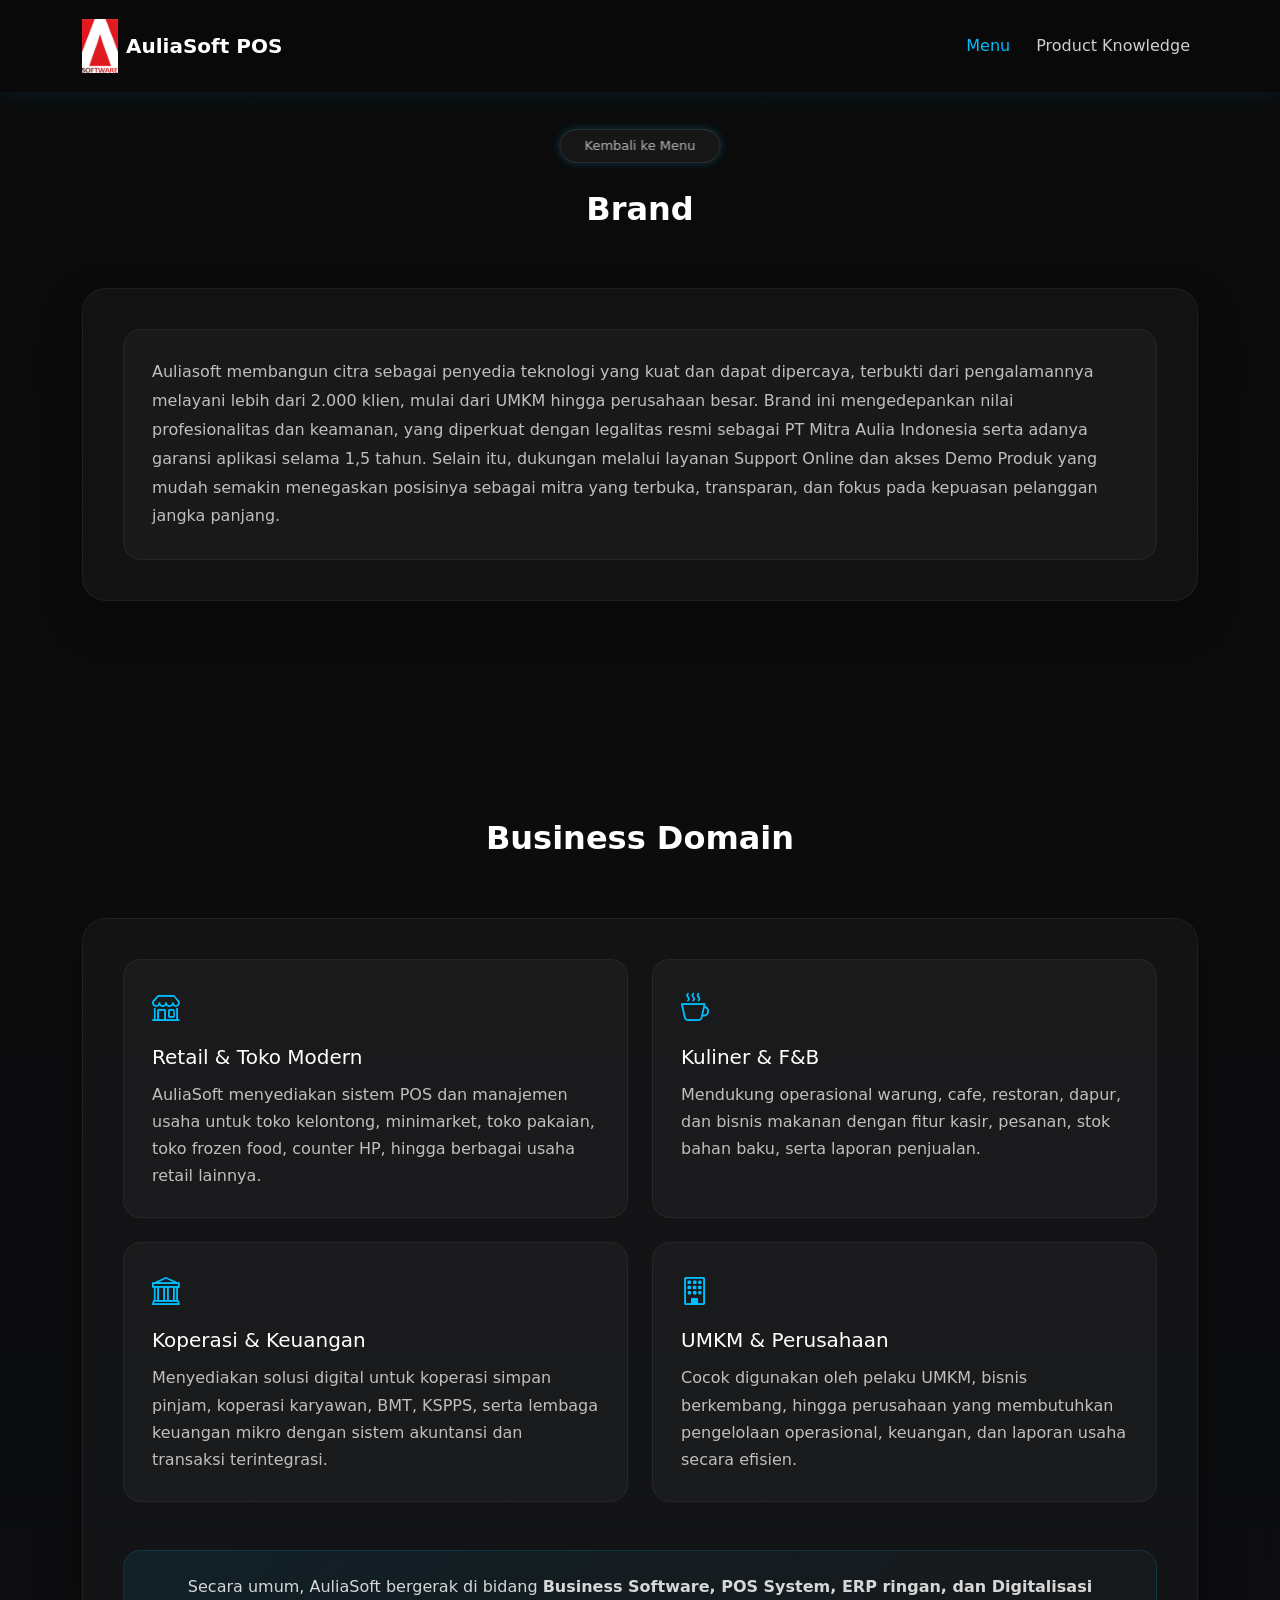
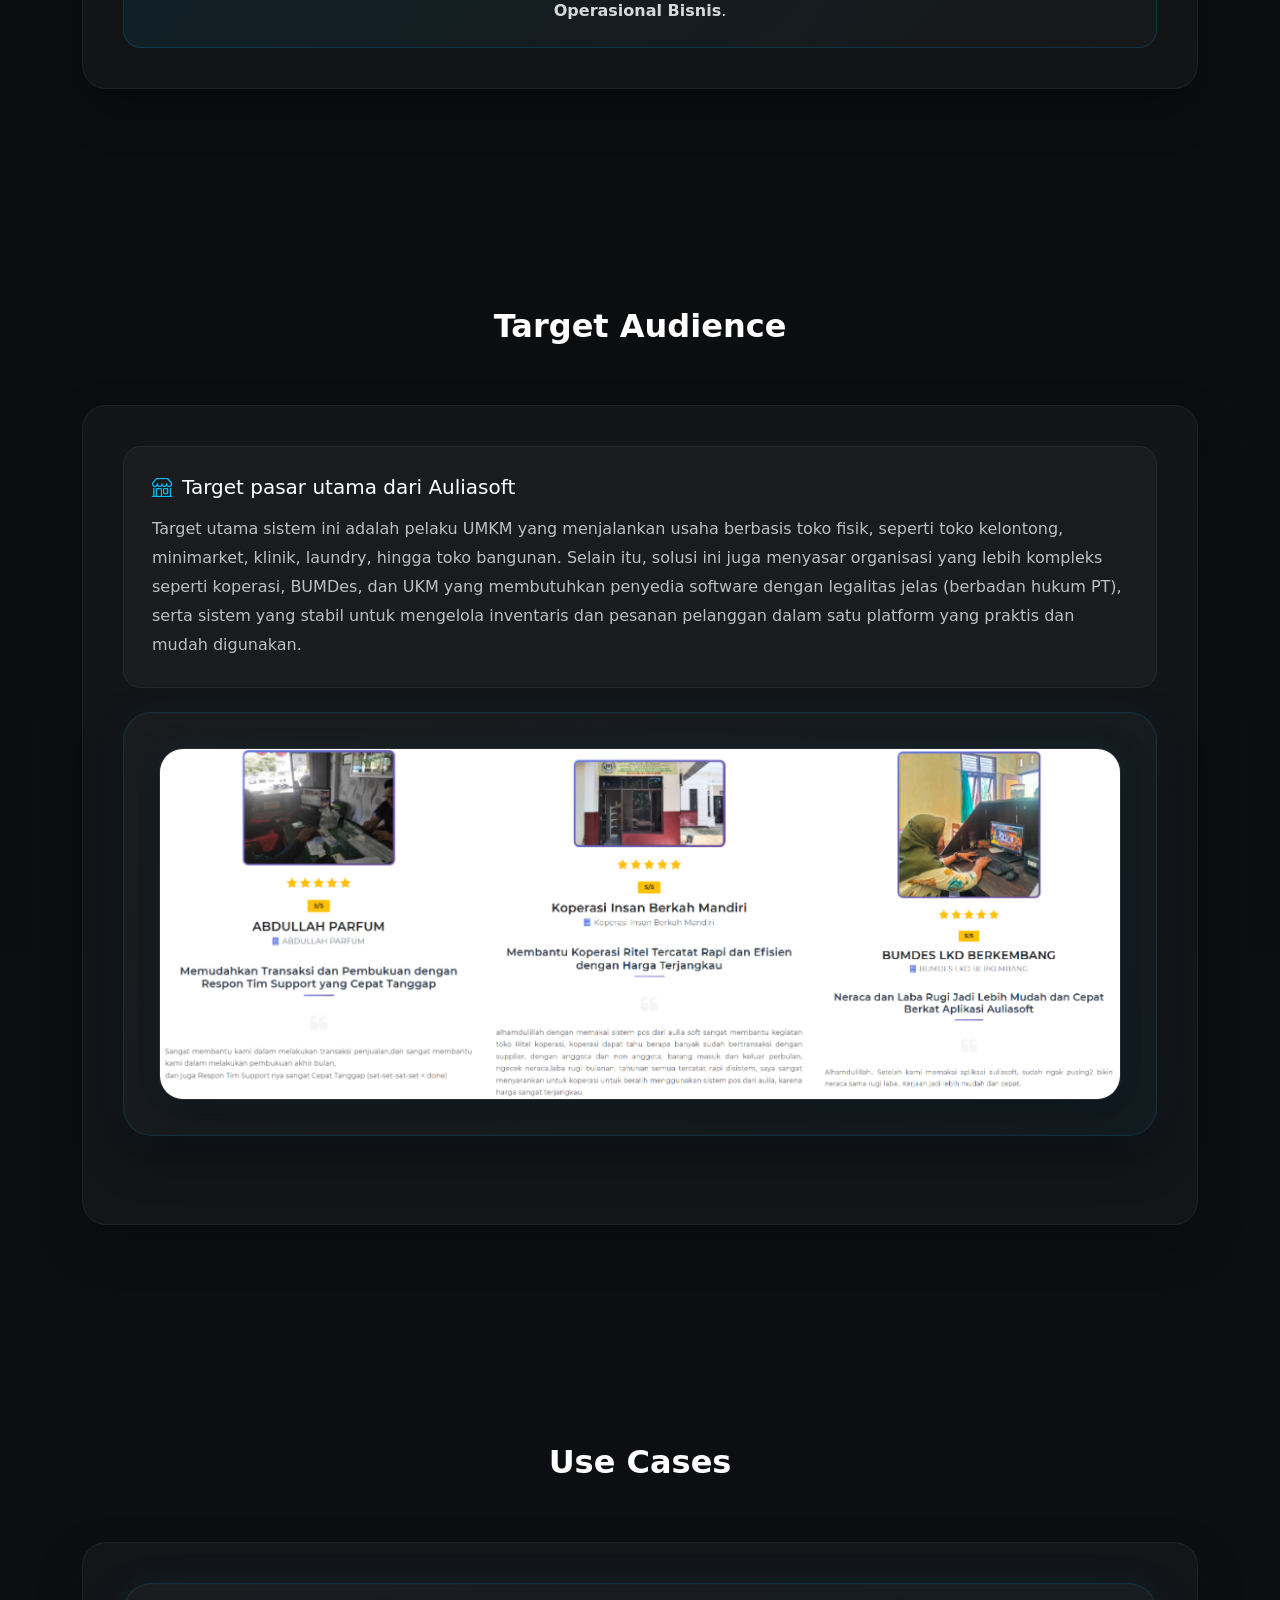
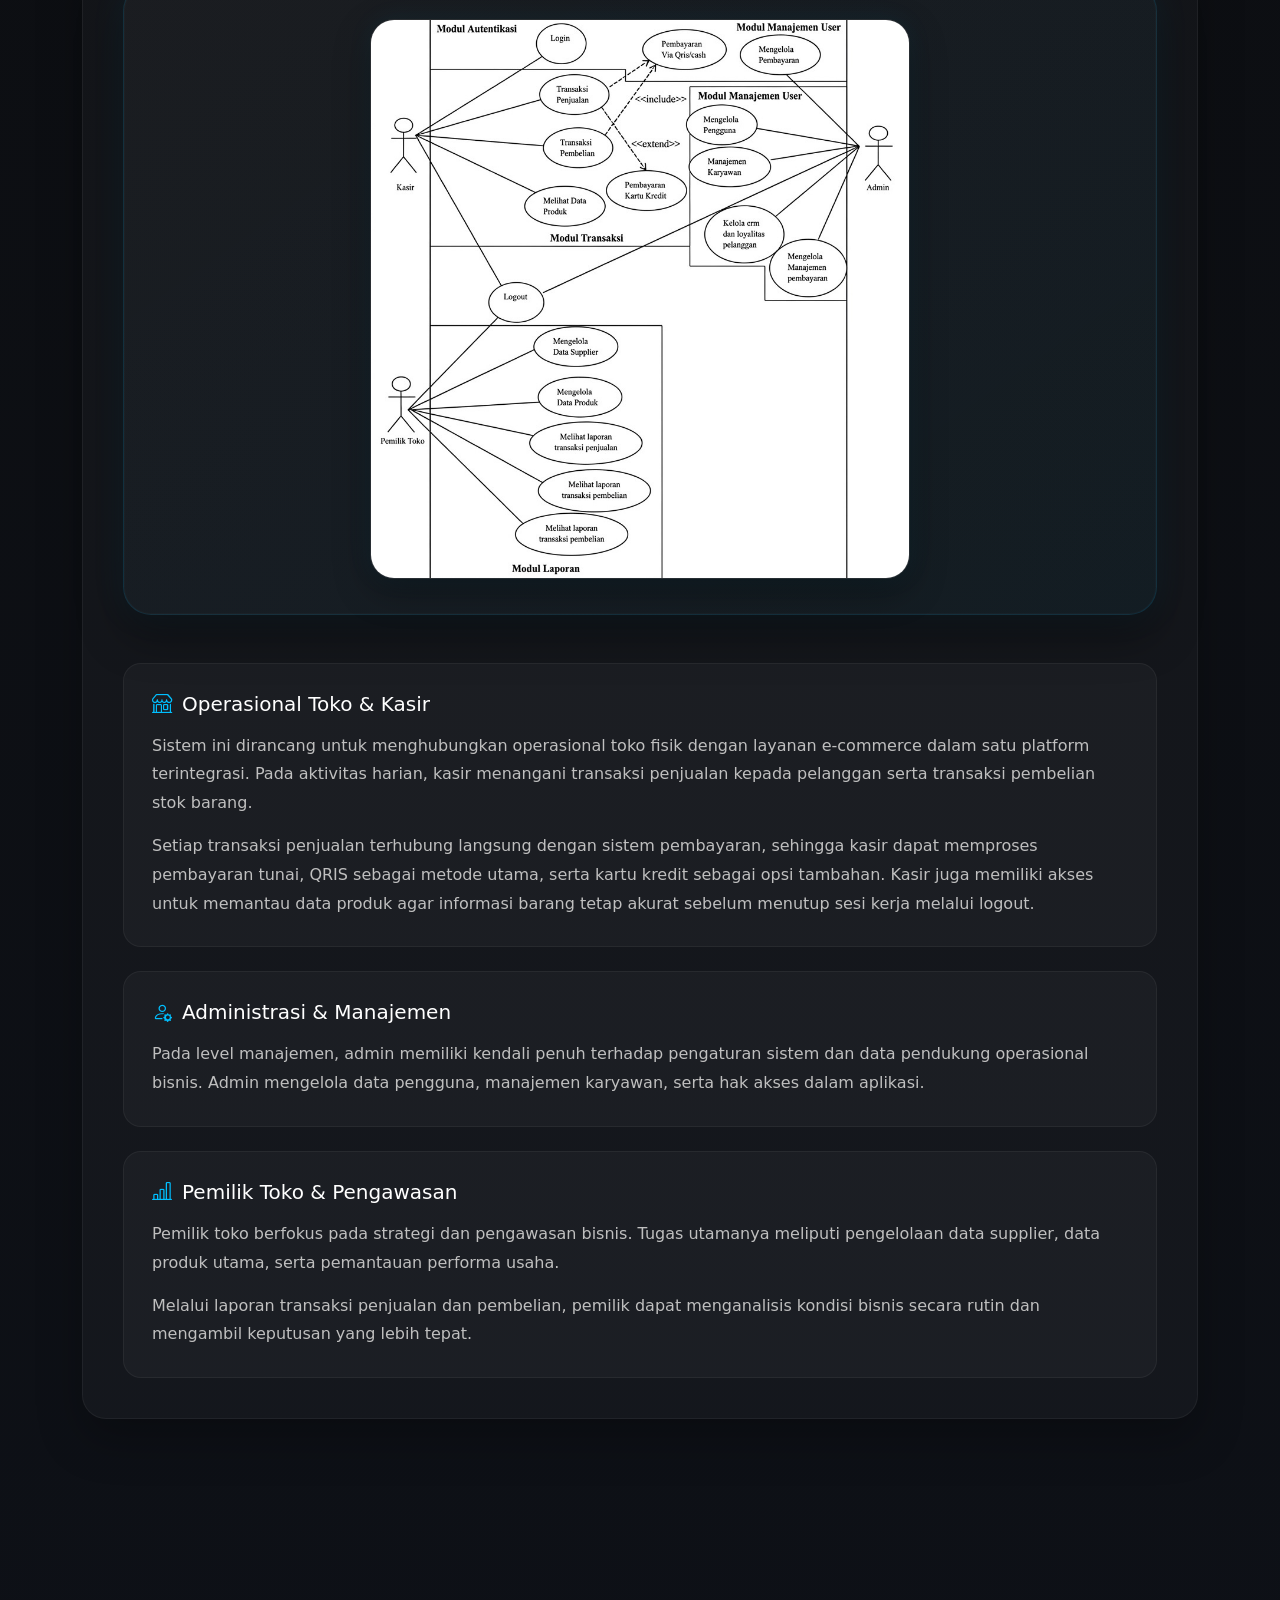
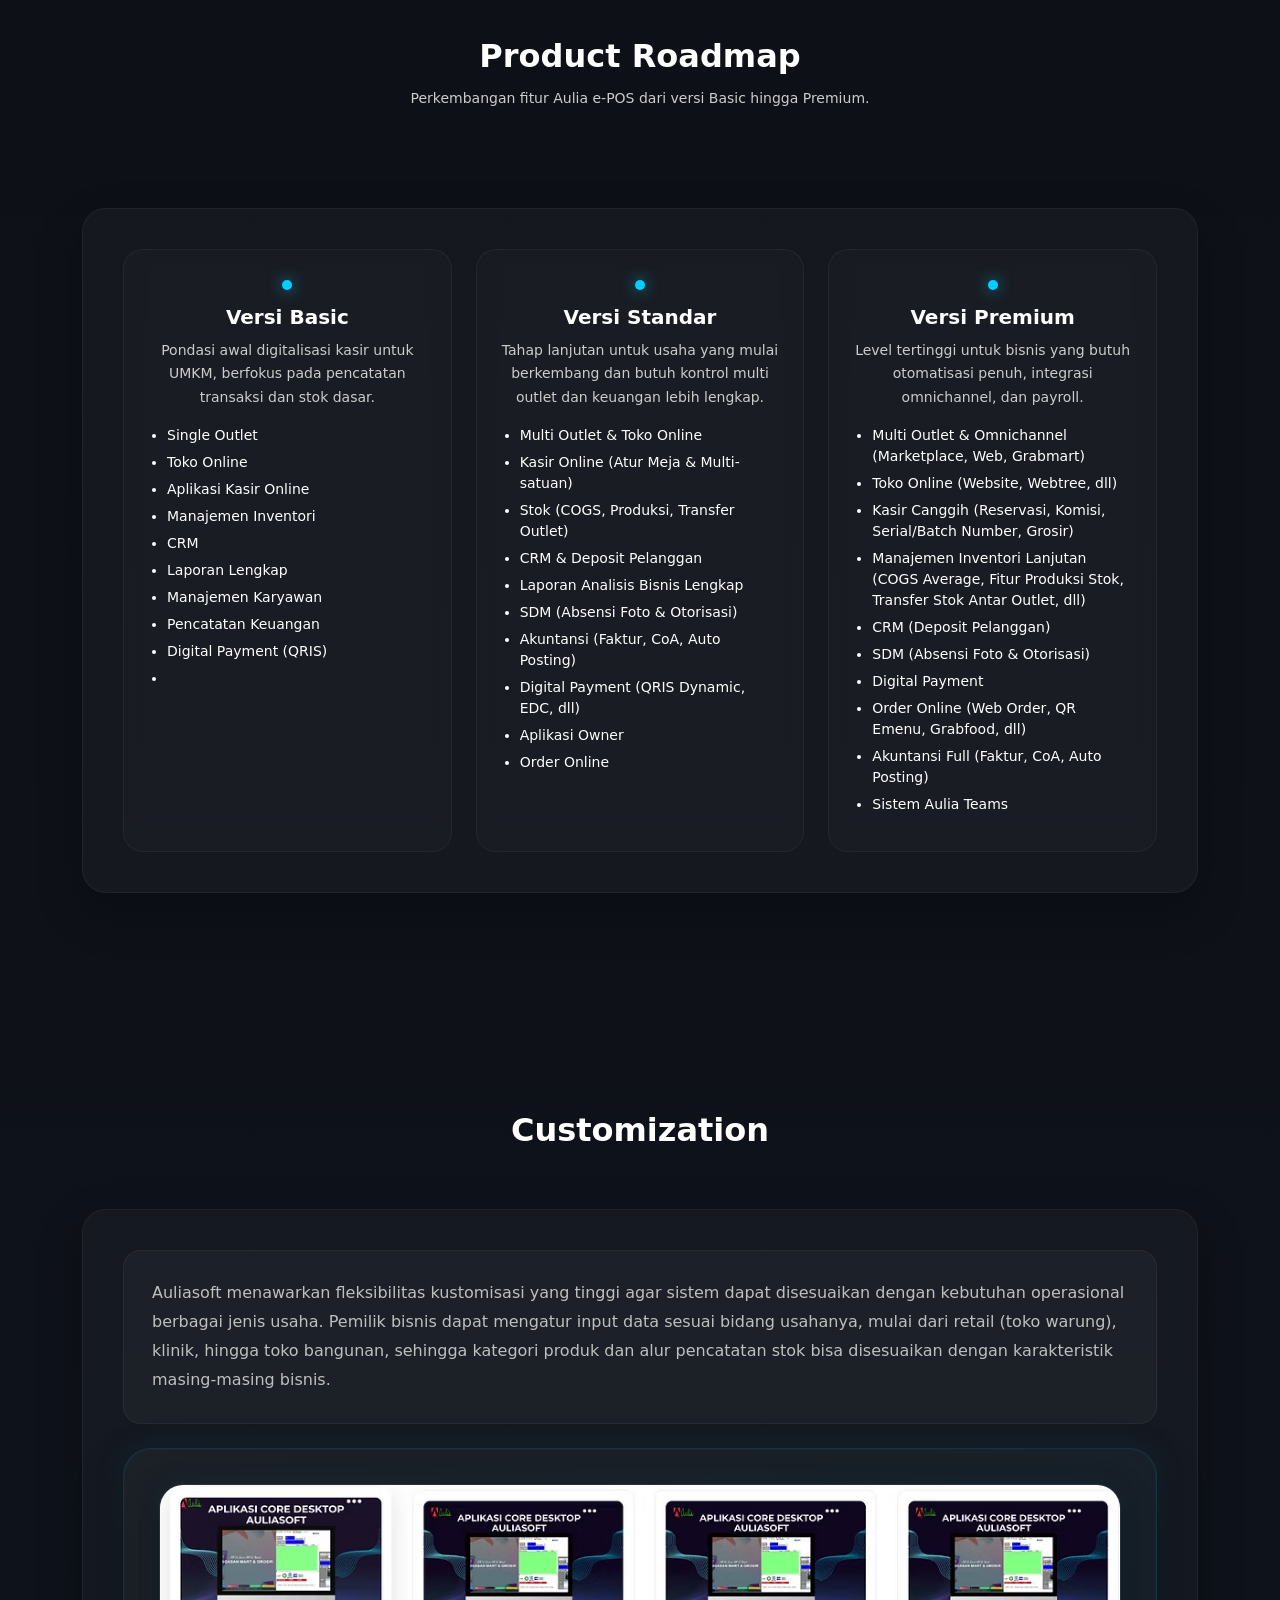
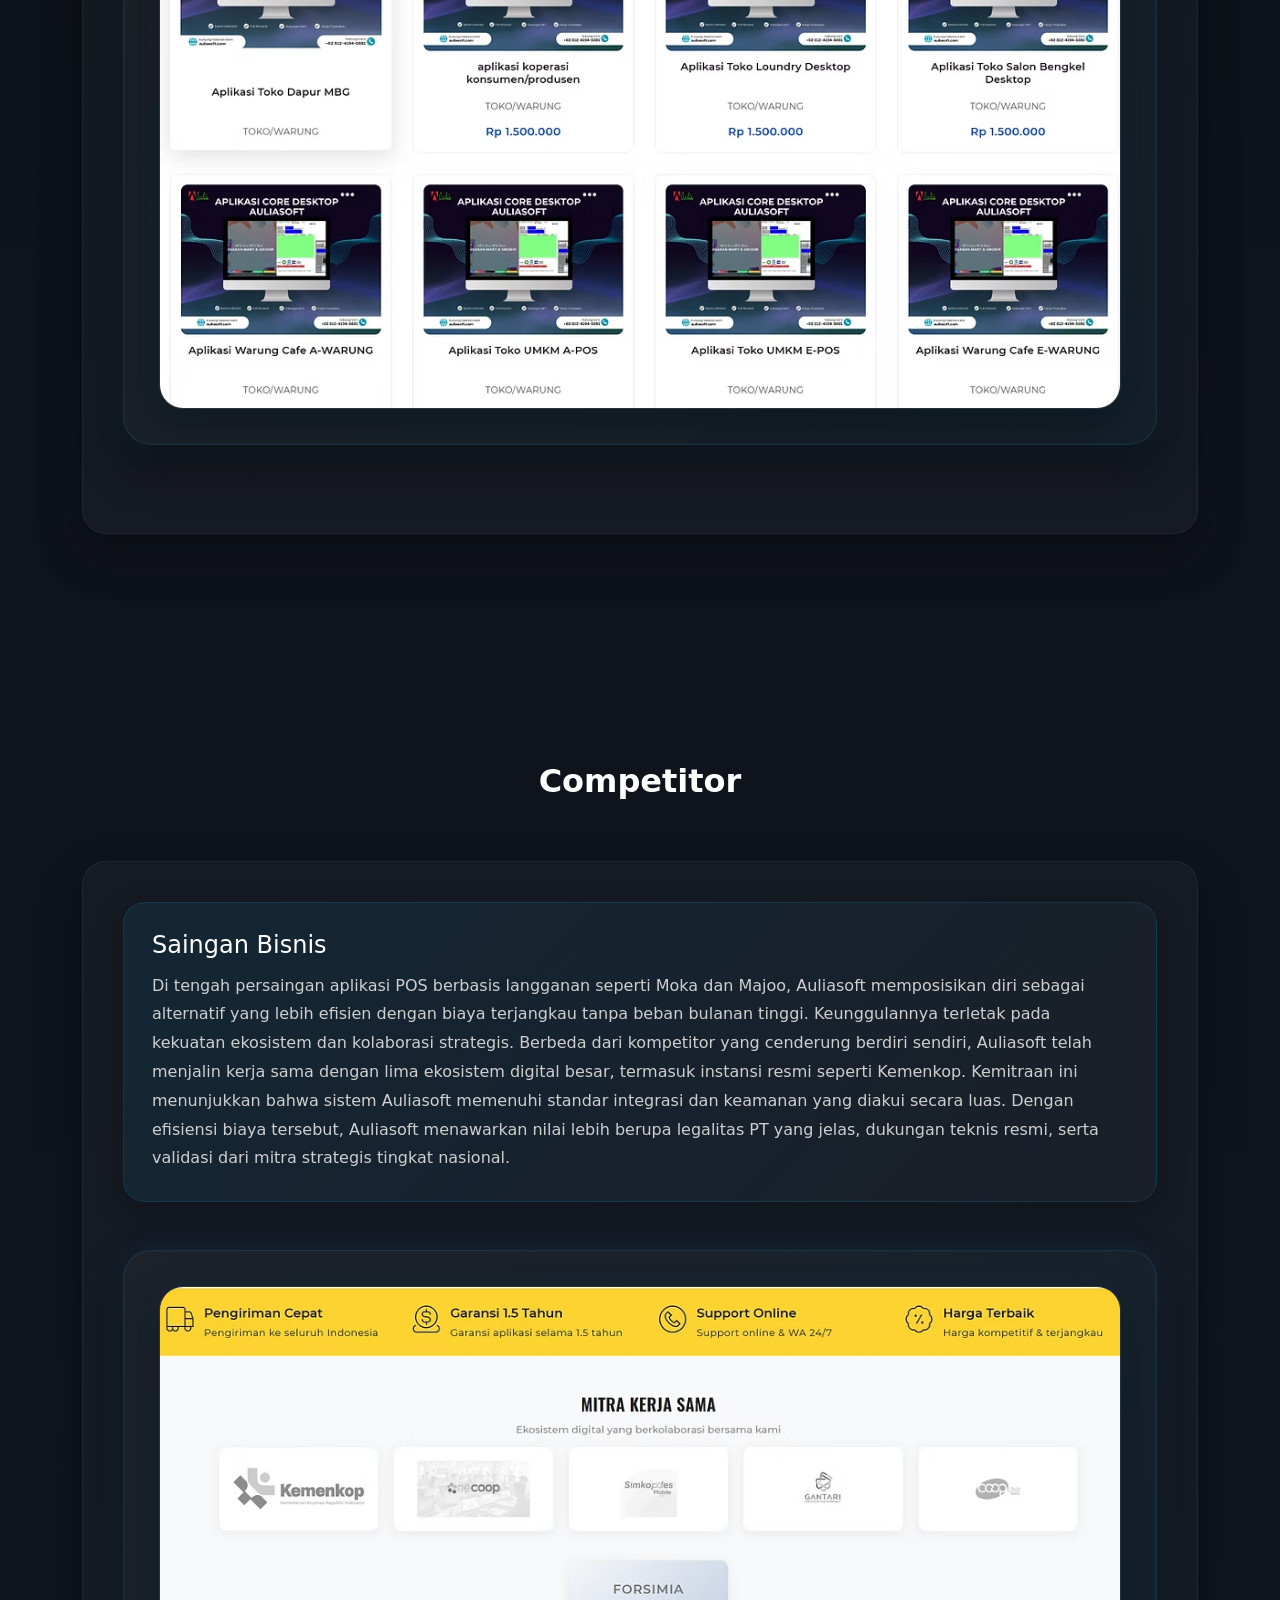
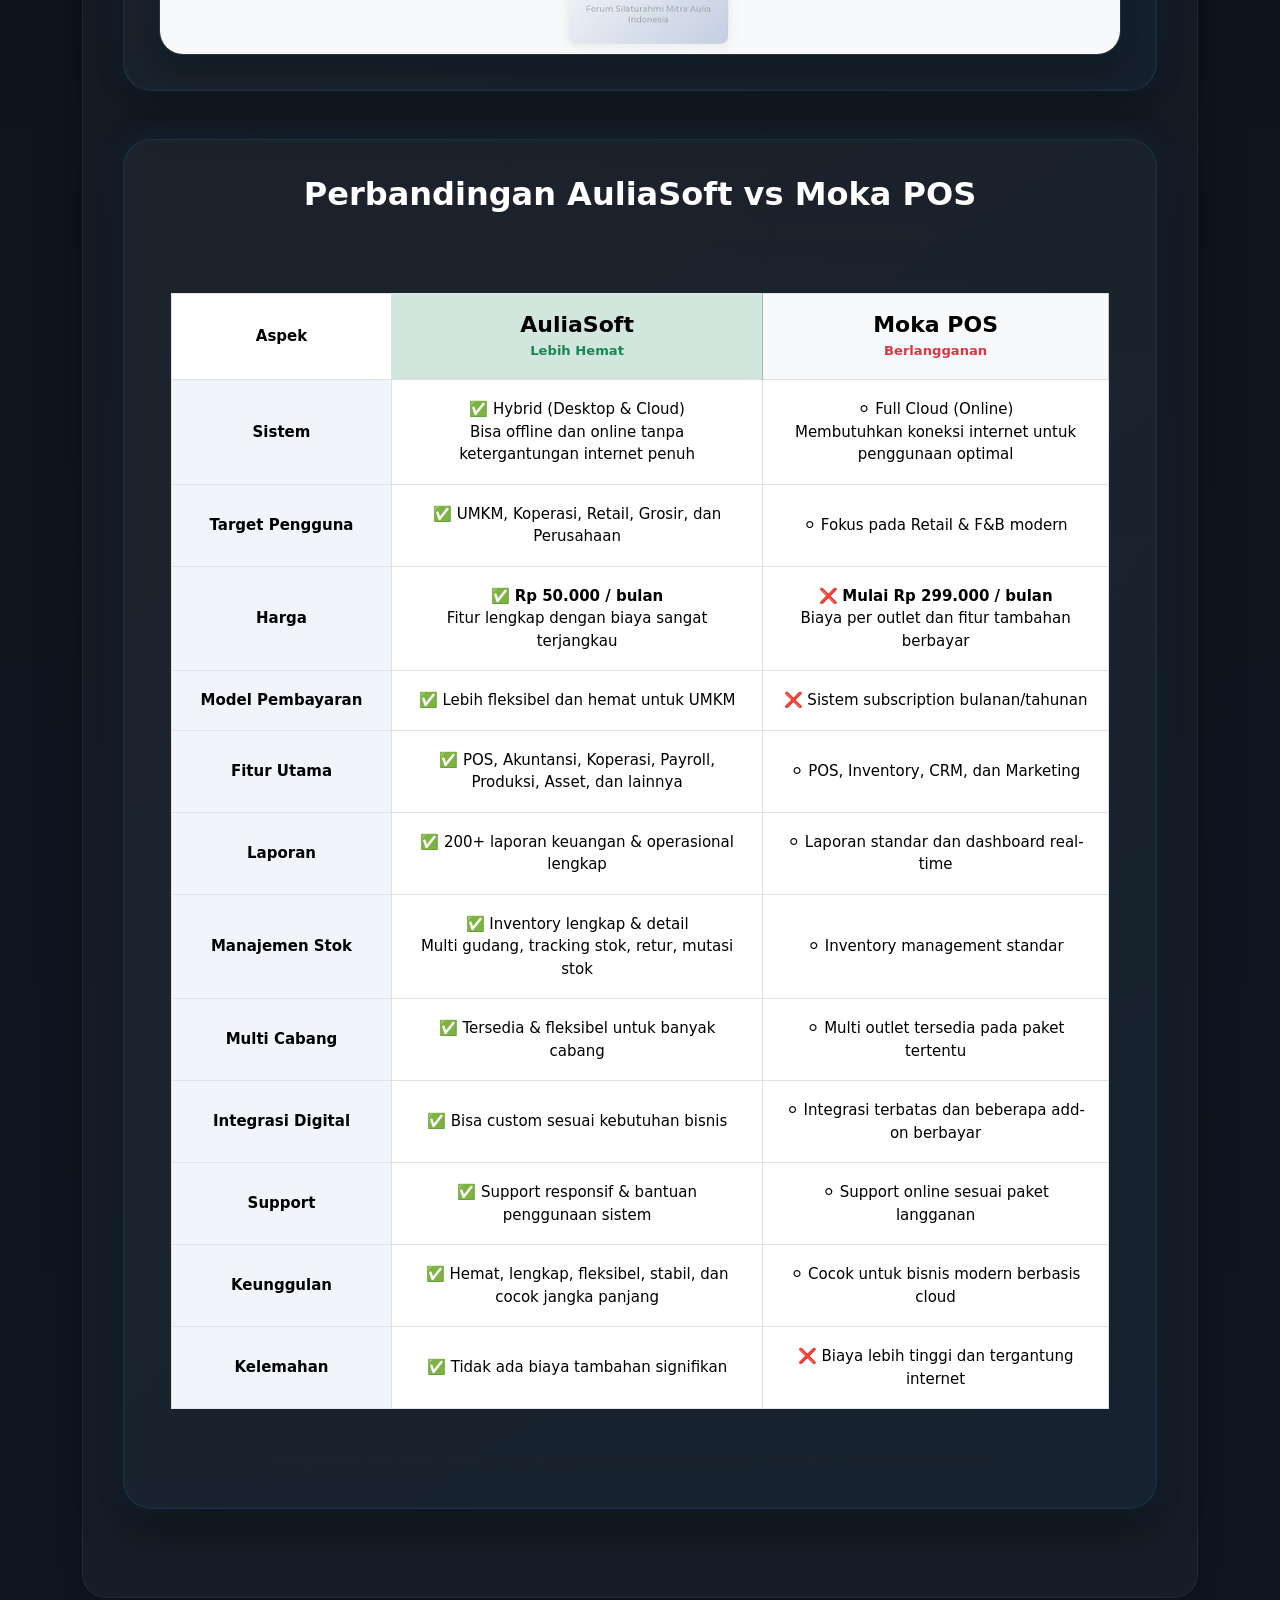
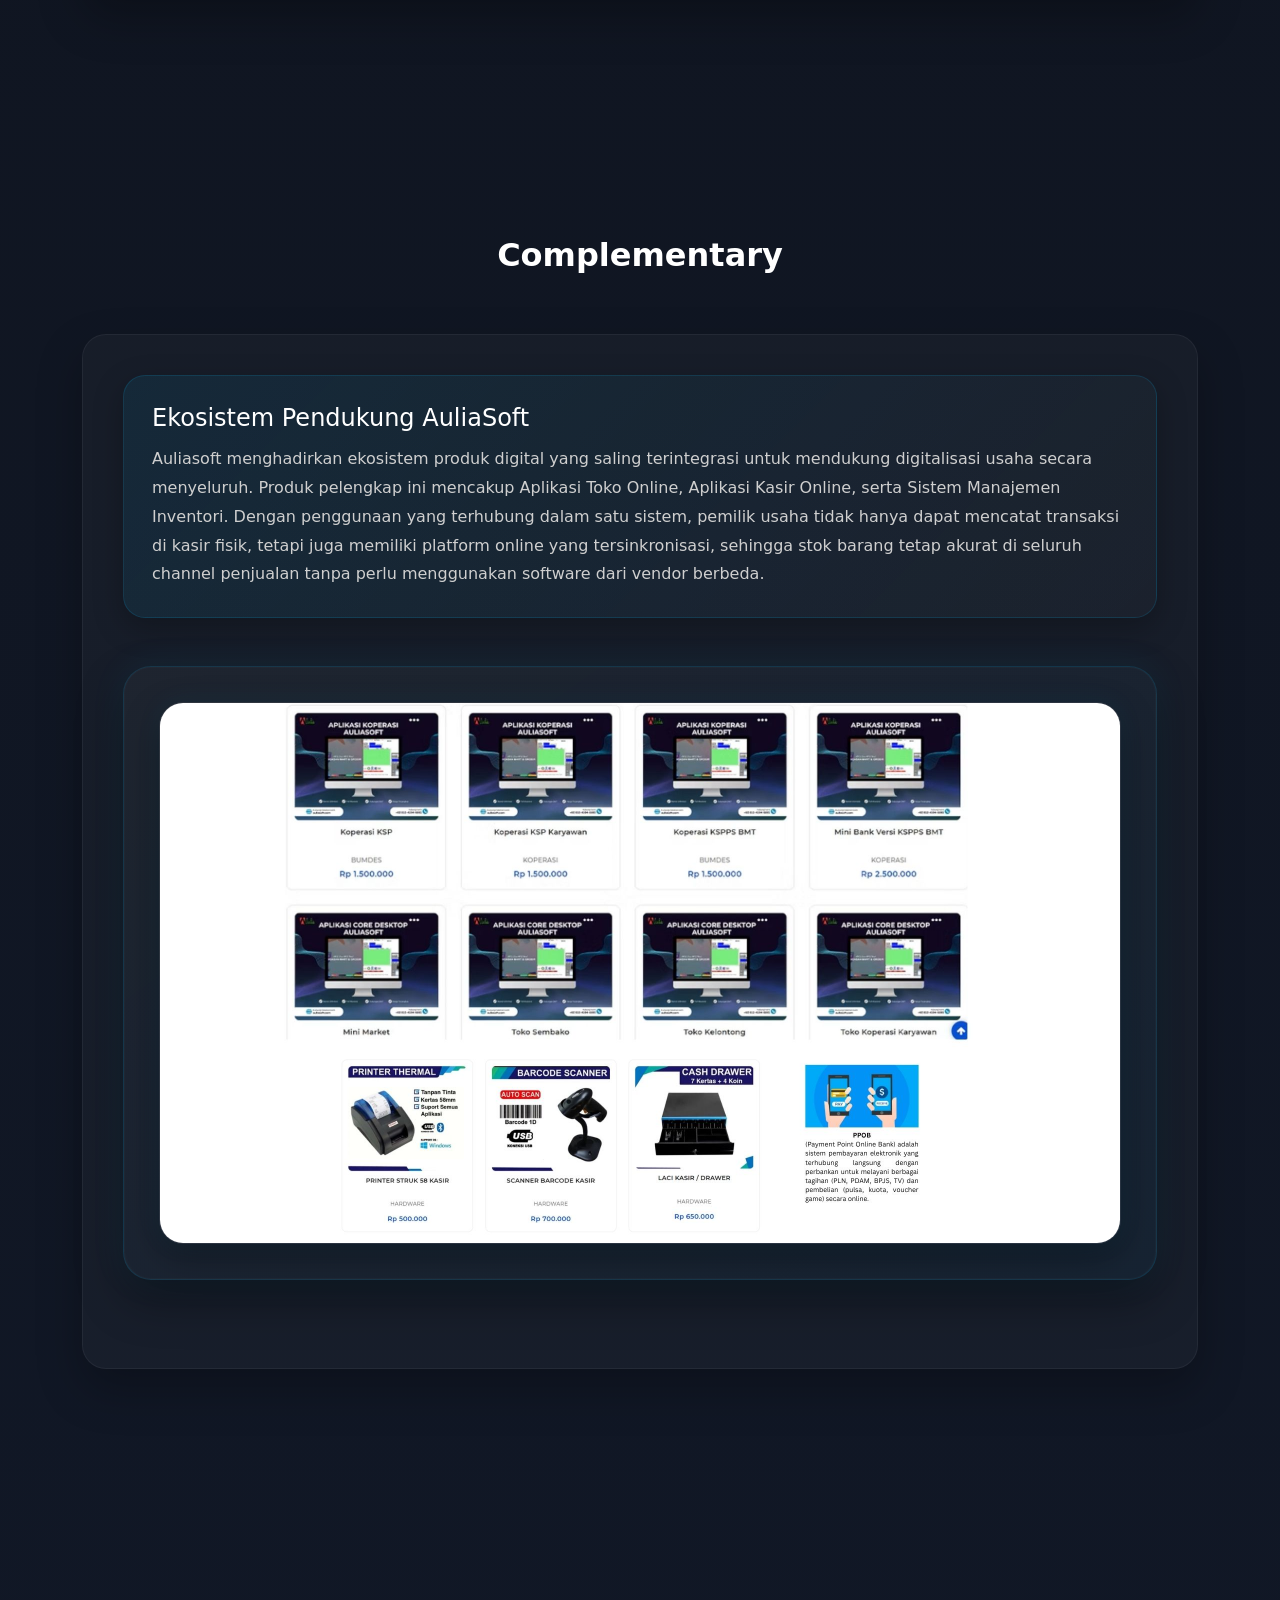
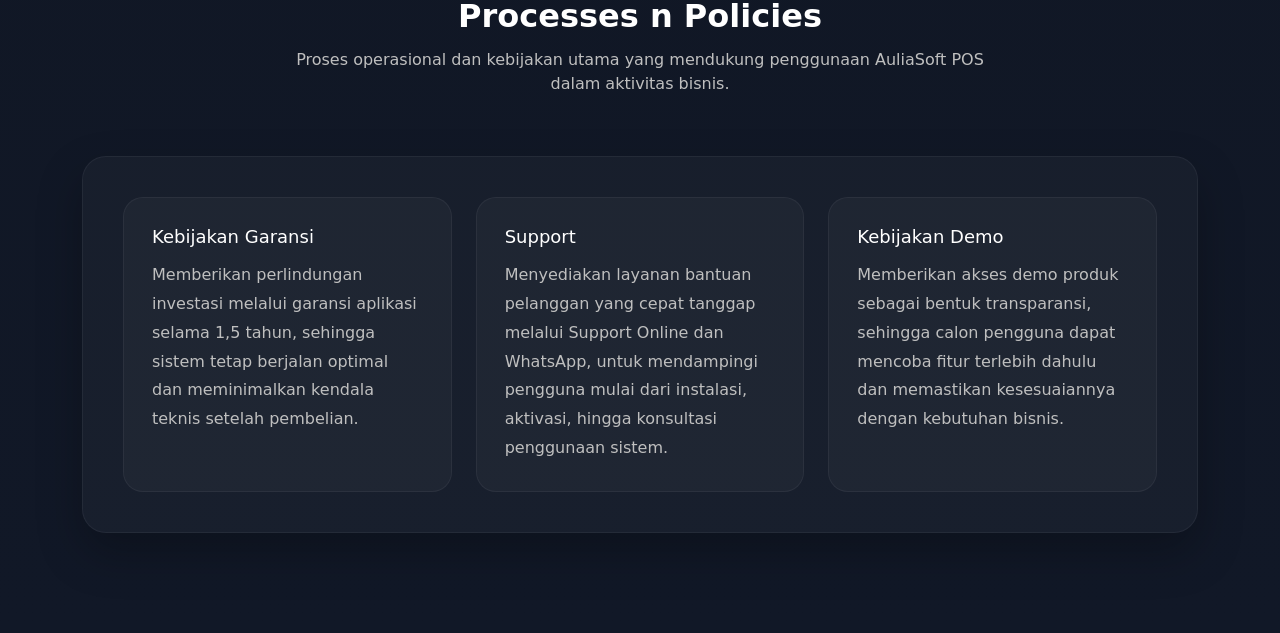
<file: detail.html>
<!DOCTYPE html>
<html lang="id">
<head>
  <meta charset="UTF-8">
  <meta name="viewport" content="width=device-width, initial-scale=1">

  <title>AuliaSoft Insight</title>

  <!-- Bootstrap CSS -->
  <link rel="stylesheet"
        href="https://cdn.jsdelivr.net/npm/bootstrap@5.3.2/dist/css/bootstrap.min.css">

  <!-- Bootstrap Icons -->
  <link rel="stylesheet"
        href="https://cdn.jsdelivr.net/npm/bootstrap-icons@1.11.3/font/bootstrap-icons.css">

  <!-- Custom CSS -->
  <link rel="stylesheet" href="style.css">

  <style>
    :root{
      --primary:#00bfff;
      --dark:#0b0b0b;
      --dark2:#111827;
      --card:#181818;
      --text:#ffffff;
      --muted:#bfbfbf;
    }

    html{
      scroll-behavior:smooth;
    }

    body{
      margin:0;
      font-family:system-ui,-apple-system,sans-serif;
      background:linear-gradient(180deg,var(--dark),var(--dark2));
      color:var(--text);
    }

    section{
      padding:100px 0;
    }

    .section-title{
      text-align:center;
      margin-bottom:60px;
    }

    .section-title span{
      display:inline-block;
      padding:8px 18px;
      border-radius:50px;
      font-size:14px;
      color:var(--primary);
      background:rgba(0,191,255,.08);
      border:1px solid rgba(0,191,255,.2);
    }

    .section-title h2{
      margin-top:18px;
      font-weight:700;
    }

    .section-title p{
      color:var(--muted);
      max-width:700px;
      margin:auto;
      margin-top:12px;
    }

    .content-box{
      background:rgba(255,255,255,.03);
      border:1px solid rgba(255,255,255,.05);
      border-radius:24px;
      padding:40px;
      box-shadow:0 20px 45px rgba(0,0,0,.25);
    }
  </style>
</head>

<body>

<!-- Navbar -->
  <nav id="navbar" class="navbar navbar-expand-lg fixed-top">
    <div class="container">

      <!-- Logo -->
      <a href="#" class="navbar-brand d-flex align-items-center">
        <img src="foto/auliasoftsoftware.png" alt="Logo" width="36" class="me-2" />
        <span class="fw-bold">AuliaSoft POS</span>
      </a>

      <!-- Toggle -->
      <button
        class="navbar-toggler"
        type="button"
        data-bs-toggle="collapse"
        data-bs-target="#navMenu"
      >
        <span class="navbar-toggler-icon"></span>
      </button>

      <!-- Menu -->
      <div class="collapse navbar-collapse" id="navMenu">
        <ul class="navbar-nav ms-auto">
          <li class="nav-item"><a href="index.html" class="nav-link active">Menu</a></li>
          <li class="nav-item"><a href="detail.html" class="nav-link">Product Knowledge</a></li>
        </ul>
      </div>

    </div>
  </nav>

<!-- BRAND -->
<section id="use-cases">
  <div class="container">

    <div class="section-title">
      <h2>Brand</h2>
      <p></p>
    </div>

    <div class="content-box">
      <!-- PENJELASAN -->
      <div class="usecase-content">

        <div class="usecase-block">
          <p>
            Auliasoft membangun citra sebagai penyedia teknologi yang kuat dan dapat dipercaya,
            terbukti dari pengalamannya melayani lebih dari 2.000 klien, mulai dari UMKM hingga perusahaan besar.
            Brand ini mengedepankan nilai profesionalitas dan keamanan, yang diperkuat dengan legalitas resmi
            sebagai PT Mitra Aulia Indonesia serta adanya garansi aplikasi selama 1,5 tahun. Selain itu, dukungan melalui
            layanan Support Online dan akses Demo Produk yang mudah semakin menegaskan posisinya sebagai mitra yang terbuka,
            transparan, dan fokus pada kepuasan pelanggan jangka panjang.
          </p>
        </div>

      </div>

    </div>
  </div>
</section>

<!-- BUSINESS DOMAIN -->
<section id="business-domain">
  <div class="container">

    <div class="section-title">
      <h2>Business Domain</h2>
    </div>

    <div class="content-box">

      <div class="row g-4">

        <div class="col-md-6">
          <div class="mini-info-box h-100">
            <i class="bi bi-shop"></i>
            <h5>Retail & Toko Modern</h5>
            <p>
              AuliaSoft menyediakan sistem POS dan manajemen usaha untuk
              toko kelontong, minimarket, toko pakaian, toko frozen food,
              counter HP, hingga berbagai usaha retail lainnya.
            </p>
          </div>
        </div>

        <div class="col-md-6">
          <div class="mini-info-box h-100">
            <i class="bi bi-cup-hot"></i>
            <h5>Kuliner & F&B</h5>
            <p>
              Mendukung operasional warung, cafe, restoran, dapur,
              dan bisnis makanan dengan fitur kasir, pesanan,
              stok bahan baku, serta laporan penjualan.
            </p>
          </div>
        </div>

        <div class="col-md-6">
          <div class="mini-info-box h-100">
            <i class="bi bi-bank"></i>
            <h5>Koperasi & Keuangan</h5>
            <p>
              Menyediakan solusi digital untuk koperasi simpan pinjam,
              koperasi karyawan, BMT, KSPPS, serta lembaga keuangan mikro
              dengan sistem akuntansi dan transaksi terintegrasi.
            </p>
          </div>
        </div>

        <div class="col-md-6">
          <div class="mini-info-box h-100">
            <i class="bi bi-building"></i>
            <h5>UMKM & Perusahaan</h5>
            <p>
              Cocok digunakan oleh pelaku UMKM, bisnis berkembang,
              hingga perusahaan yang membutuhkan pengelolaan operasional,
              keuangan, dan laporan usaha secara efisien.
            </p>
          </div>
        </div>

      </div>

      <div class="domain-note mt-5 text-center">
        <p class="mb-0">
          Secara umum, AuliaSoft bergerak di bidang
          <strong>Business Software, POS System, ERP ringan, dan Digitalisasi Operasional Bisnis</strong>.
        </p>
      </div>

    </div>
  </div>
</section>


<!-- Target -->
<section id="use-cases">
  <div class="container">

    <div class="section-title">
      <h2>Target Audience</h2>
      <p></p>
    </div>

    <div class="content-box">
      <!-- PENJELASAN -->
      <div class="usecase-content">

        <div class="usecase-block">
          <h5><i class="bi bi-shop"></i>Target pasar utama dari Auliasoft</h5>
          <p>
            Target utama sistem ini adalah pelaku UMKM yang menjalankan usaha berbasis toko fisik,
            seperti toko kelontong, minimarket, klinik, laundry, hingga toko bangunan. Selain itu, solusi ini
            juga menyasar organisasi yang lebih kompleks seperti koperasi, BUMDes, dan UKM yang membutuhkan penyedia
            software dengan legalitas jelas (berbadan hukum PT), serta sistem yang stabil untuk mengelola
            inventaris dan pesanan pelanggan dalam satu platform yang praktis dan mudah digunakan.
          </p>
        </div>

              <!-- TEMPAT GAMBAR -->
        <div class="usecase-image-box text-center mb-5">
          <img src="foto/testimonnn.png" alt="Use Case Diagram AuliaSoft POS" class="img-fluid">
        </div>

      </div>

    </div>
  </div>
</section>

<!-- USE CASES -->
<section id="use-cases">
  <div class="container">

    <div class="section-title">
      <h2>Use Cases</h2>
    </div>

    <div class="content-box">

      <!-- TEMPAT GAMBAR -->
      <div class="usecase-image-box text-center mb-5">
        <img src="foto/usecasepos.png" alt="Use Case Diagram AuliaSoft POS" class="img-fluid">
      </div>

      <!-- PENJELASAN -->
      <div class="usecase-content">

        <div class="usecase-block">
          <h5><i class="bi bi-shop"></i> Operasional Toko & Kasir</h5>
          <p>
            Sistem ini dirancang untuk menghubungkan operasional toko fisik
            dengan layanan e-commerce dalam satu platform terintegrasi.
            Pada aktivitas harian, kasir menangani transaksi penjualan
            kepada pelanggan serta transaksi pembelian stok barang.
          </p>

          <p>
            Setiap transaksi penjualan terhubung langsung dengan sistem
            pembayaran, sehingga kasir dapat memproses pembayaran tunai,
            QRIS sebagai metode utama, serta kartu kredit sebagai opsi tambahan.
            Kasir juga memiliki akses untuk memantau data produk agar informasi
            barang tetap akurat sebelum menutup sesi kerja melalui logout.
          </p>
        </div>

        <div class="usecase-block">
          <h5><i class="bi bi-person-gear"></i> Administrasi & Manajemen</h5>
          <p>
            Pada level manajemen, admin memiliki kendali penuh terhadap
            pengaturan sistem dan data pendukung operasional bisnis.
            Admin mengelola data pengguna, manajemen karyawan,
            serta hak akses dalam aplikasi.
          </p>

        </div>

        <div class="usecase-block">
          <h5><i class="bi bi-bar-chart-line"></i> Pemilik Toko & Pengawasan</h5>
          <p>
            Pemilik toko berfokus pada strategi dan pengawasan bisnis.
            Tugas utamanya meliputi pengelolaan data supplier,
            data produk utama, serta pemantauan performa usaha.
          </p>

          <p>
            Melalui laporan transaksi penjualan dan pembelian,
            pemilik dapat menganalisis kondisi bisnis secara rutin
            dan mengambil keputusan yang lebih tepat.
          </p>
        </div>

      </div>

    </div>
  </div>
</section>

<!-- PRODUCT ROADMAP -->
<section id="product-roadmap">
  <div class="container">

    <div class="section-title text-center">
      <h2>Product Roadmap</h2>
      <p>Perkembangan fitur Aulia e-POS dari versi Basic hingga Premium.</p>
    </div>

    <div class="content-box">
      <div class="row g-4">

        <!-- BASIC -->
        <div class="col-md-4">
          <div class="roadmap-item text-center">
            <span class="roadmap-dot"></span>
            <h5>Versi Basic</h5>
            <p>
              Pondasi awal digitalisasi kasir untuk UMKM, berfokus pada
              pencatatan transaksi dan stok dasar.
            </p>
            <ul class="text-start">
              <li>Single Outlet</li>
              <li>Toko Online</li>
              <li>Aplikasi Kasir Online</li>
              <li>Manajemen Inventori</li>
              <li>CRM</li>
              <li>Laporan Lengkap</li>
              <li>Manajemen Karyawan</li>
              <li>Pencatatan Keuangan</li>
              <li>Digital Payment (QRIS)</li>
              <li></li>
            </ul>
          </div>
        </div>

        <!-- STANDAR -->
        <div class="col-md-4">
          <div class="roadmap-item text-center">
            <span class="roadmap-dot"></span>
            <h5>Versi Standar</h5>
            <p>
              Tahap lanjutan untuk usaha yang mulai berkembang dan butuh
              kontrol multi outlet dan keuangan lebih lengkap.
            </p>
            <ul class="text-start">
              <li>Multi Outlet & Toko Online</li>
              <li>Kasir Online (Atur Meja & Multi-satuan)</li>
              <li>Stok (COGS, Produksi, Transfer Outlet)</li>
              <li>CRM & Deposit Pelanggan</li>
              <li>Laporan Analisis Bisnis Lengkap</li>
              <li>SDM (Absensi Foto & Otorisasi)</li>
              <li>Akuntansi (Faktur, CoA, Auto Posting)</li>
              <li>Digital Payment (QRIS Dynamic, EDC, dll)</li>
              <li>Aplikasi Owner</li>
              <li>Order Online</li>
            </ul>
          </div>
        </div>

        <!-- PREMIUM -->
        <div class="col-md-4">
          <div class="roadmap-item text-center">
            <span class="roadmap-dot"></span>
            <h5>Versi Premium</h5>
            <p>
              Level tertinggi untuk bisnis yang butuh otomatisasi penuh,
              integrasi omnichannel, dan payroll.
            </p>
            <ul class="text-start">
              <li>Multi Outlet & Omnichannel (Marketplace, Web, Grabmart)</li>
              <li>Toko Online (Website, Webtree, dll)</li>
              <li>Kasir Canggih (Reservasi, Komisi, Serial/Batch Number, Grosir)</li>
              <li>Manajemen Inventori Lanjutan (COGS Average, Fitur Produksi Stok, Transfer Stok Antar Outlet, dll)</li>
              <li>CRM (Deposit Pelanggan)</li>
              <li>SDM (Absensi Foto & Otorisasi)</li>
              <li>Digital Payment</li>
              <li>Order Online (Web Order, QR Emenu, Grabfood, dll)</li>
              <li>Akuntansi Full (Faktur, CoA, Auto Posting)</li>
              <li>Sistem Aulia Teams</li>
            </ul>
          </div>
        </div>

      </div>
    </div>

  </div>
</section>

<!-- Target -->
<section id="use-cases">
  <div class="container">

    <div class="section-title">
      <h2>Customization</h2>
      <p></p>
    </div>

    <div class="content-box">
      <!-- PENJELASAN -->
      <div class="usecase-content">

        <div class="usecase-block">

          <p>
            Auliasoft menawarkan fleksibilitas kustomisasi yang tinggi agar sistem dapat disesuaikan
            dengan kebutuhan operasional berbagai jenis usaha. Pemilik bisnis dapat mengatur input
            data sesuai bidang usahanya, mulai dari retail (toko warung), klinik, hingga toko bangunan,
            sehingga kategori produk dan alur pencatatan stok bisa disesuaikan dengan karakteristik masing-masing bisnis.
          </p>
        </div>

              <!-- TEMPAT GAMBAR -->
        <div class="usecase-image-box text-center mb-5">
          <img src="foto/costumization.png" alt="Use Case Diagram AuliaSoft POS" class="img-fluid">
        </div>

      </div>

    </div>
  </div>
</section>

<!-- Competitor -->
<section id="complementary">
  <div class="container">

    <div class="section-title">
      <h2>Competitor</h2>
    </div>

    <div class="content-box">

      <!-- Intro -->
      <div class="info-highlight mb-5">
        <h4>Saingan Bisnis</h4>
        <p class="mb-0">
          Di tengah persaingan aplikasi POS berbasis langganan seperti Moka dan Majoo, Auliasoft memposisikan diri sebagai alternatif
          yang lebih efisien dengan biaya terjangkau tanpa beban bulanan tinggi. Keunggulannya terletak pada kekuatan ekosistem dan
          kolaborasi strategis. Berbeda dari kompetitor yang cenderung berdiri sendiri, Auliasoft telah menjalin kerja sama dengan
          lima ekosistem digital besar, termasuk instansi resmi seperti Kemenkop. Kemitraan ini menunjukkan bahwa sistem Auliasoft
          memenuhi standar integrasi dan keamanan yang diakui secara luas. Dengan efisiensi biaya tersebut, Auliasoft menawarkan nilai
          lebih berupa legalitas PT yang jelas, dukungan teknis resmi, serta validasi dari mitra strategis tingkat nasional.
        </p>
      </div>
      <div>
        <!-- TEMPAT GAMBAR -->
        <div class="usecase-image-box text-center mb-5">
          <img src="foto/Mitra.avif" alt="Use Case Diagram AuliaSoft POS" class="img-fluid">
        </div>
        <div class="usecase-image-box text-center mb-5">
          <div class="container">
            <!-- Heading -->
            <div class="text-center mb-5">
              <h2 class="fw-bold">Perbandingan AuliaSoft vs Moka POS</h2>
              <p class="text-muted">
                Solusi POS terbaik untuk UMKM, koperasi, retail, dan bisnis berkembang.
              </p>
            </div>

            <!-- Table -->
            <div class="table-responsive">
              <table class="table table-bordered align-middle comparison-table">
                <thead>
                  <tr class="text-center">
                    <th style="min-width: 220px;">Aspek</th>
                    <th class="table-success">
                      <h4 class="fw-bold mb-0">AuliaSoft</h4>
                      <small class="text-success">Lebih Hemat</small>
                    </th>
                    <th class="table-light">
                      <h4 class="fw-bold mb-0">Moka POS</h4>
                      <small class="text-danger">Berlangganan</small>
                    </th>
                  </tr>
                </thead>

                <tbody>

                  <tr>
                    <td><strong>Sistem</strong></td>
                    <td>
                      ✅ Hybrid (Desktop & Cloud)<br>
                      Bisa offline dan online tanpa ketergantungan internet penuh
                    </td>
                    <td>
                      ⚪ Full Cloud (Online)<br>
                      Membutuhkan koneksi internet untuk penggunaan optimal
                    </td>
                  </tr>

                  <tr>
                    <td><strong>Target Pengguna</strong></td>
                    <td>
                      ✅ UMKM, Koperasi, Retail, Grosir, dan Perusahaan
                    </td>
                    <td>
                      ⚪ Fokus pada Retail & F&B modern
                    </td>
                  </tr>

                  <tr>
                    <td><strong>Harga</strong></td>
                    <td>
                      ✅ <strong>Rp 50.000 / bulan</strong><br>
                      Fitur lengkap dengan biaya sangat terjangkau
                    </td>
                    <td>
                      ❌ <strong>Mulai Rp 299.000 / bulan</strong><br>
                      Biaya per outlet dan fitur tambahan berbayar
                    </td>
                  </tr>

                  <tr>
                    <td><strong>Model Pembayaran</strong></td>
                    <td>
                      ✅ Lebih fleksibel dan hemat untuk UMKM
                    </td>
                    <td>
                      ❌ Sistem subscription bulanan/tahunan
                    </td>
                  </tr>

                  <tr>
                    <td><strong>Fitur Utama</strong></td>
                    <td>
                      ✅ POS, Akuntansi, Koperasi, Payroll, Produksi, Asset, dan lainnya
                    </td>
                    <td>
                      ⚪ POS, Inventory, CRM, dan Marketing
                    </td>
                  </tr>

                  <tr>
                    <td><strong>Laporan</strong></td>
                    <td>
                      ✅ 200+ laporan keuangan & operasional lengkap
                    </td>
                    <td>
                      ⚪ Laporan standar dan dashboard real-time
                    </td>
                  </tr>

                  <tr>
                    <td><strong>Manajemen Stok</strong></td>
                    <td>
                      ✅ Inventory lengkap & detail<br>
                      Multi gudang, tracking stok, retur, mutasi stok
                    </td>
                    <td>
                      ⚪ Inventory management standar
                    </td>
                  </tr>

                  <tr>
                    <td><strong>Multi Cabang</strong></td>
                    <td>
                      ✅ Tersedia & fleksibel untuk banyak cabang
                    </td>
                    <td>
                      ⚪ Multi outlet tersedia pada paket tertentu
                    </td>
                  </tr>

                  <tr>
                    <td><strong>Integrasi Digital</strong></td>
                    <td>
                      ✅ Bisa custom sesuai kebutuhan bisnis
                    </td>
                    <td>
                      ⚪ Integrasi terbatas dan beberapa add-on berbayar
                    </td>
                  </tr>

                  <tr>
                    <td><strong>Support</strong></td>
                    <td>
                      ✅ Support responsif & bantuan penggunaan sistem
                    </td>
                    <td>
                      ⚪ Support online sesuai paket langganan
                    </td>
                  </tr>

                  <tr>
                    <td><strong>Keunggulan</strong></td>
                    <td>
                      ✅ Hemat, lengkap, fleksibel, stabil, dan cocok jangka panjang
                    </td>
                    <td>
                      ⚪ Cocok untuk bisnis modern berbasis cloud
                    </td>
                  </tr>

                  <tr>
                    <td><strong>Kelemahan</strong></td>
                    <td>
                      ✅ Tidak ada biaya tambahan signifikan
                    </td>
                    <td>
                      ❌ Biaya lebih tinggi dan tergantung internet
                    </td>
                  </tr>

                </tbody>
              </table>
            </div>

            <!-- Notes -->
            <div class="mt-4">
              <small class="text-muted">
                *Harga Moka POS mulai dari Rp299.000/bulan per outlet berdasarkan paket Basic di website resmi Moka.
              </small>
            </div>

          </div>
      </div>
    </div>
  </div>
</section>

<!-- COMPLEMENTARY -->
<section id="complementary">
  <div class="container">

    <div class="section-title">
      <h2>Complementary</h2>
    </div>

    <div class="content-box">

      <!-- Intro -->
      <div class="info-highlight mb-5">
        <h4>Ekosistem Pendukung AuliaSoft</h4>
        <p class="mb-0">
          Auliasoft menghadirkan ekosistem produk digital yang saling terintegrasi untuk mendukung digitalisasi usaha secara menyeluruh.
          Produk pelengkap ini mencakup Aplikasi Toko Online, Aplikasi Kasir Online, serta Sistem Manajemen Inventori. Dengan penggunaan
          yang terhubung dalam satu sistem, pemilik usaha tidak hanya dapat mencatat transaksi di kasir fisik, tetapi juga memiliki platform
          online yang tersinkronisasi, sehingga stok barang tetap akurat di seluruh channel penjualan tanpa perlu menggunakan software dari
          vendor berbeda.
        </p>
      </div>
      <div>
        <!-- TEMPAT GAMBAR -->
        <div class="usecase-image-box text-center mb-5">
          <img src="foto/Complementary.png" alt="Use Case Diagram AuliaSoft POS" class="img-fluid">
        </div>
      </div>
    </div>
  </div>
</section>

<!-- PROCESSES N POLICIES -->
<section id="processes">
  <div class="container">

    <div class="section-title">
      <h2>Processes n Policies</h2>
      <p>
        Proses operasional dan kebijakan utama yang mendukung
        penggunaan AuliaSoft POS dalam aktivitas bisnis.
      </p>
    </div>

    <div class="content-box">

      <!-- Grid -->
      <div class="row g-4">

        <!-- 1 -->
        <div class="col-md-4">
          <div class="mini-box h-100">
            <h5>Kebijakan Garansi</h5>
            <p>
              Memberikan perlindungan investasi melalui garansi aplikasi
              selama 1,5 tahun, sehingga sistem tetap berjalan optimal
              dan meminimalkan kendala teknis setelah pembelian.
            </p>
          </div>
        </div>

        <!-- 2 -->
        <div class="col-md-4">
          <div class="mini-box h-100">
            <h5>Support</h5>
            <p>
              Menyediakan layanan bantuan pelanggan yang cepat tanggap
              melalui Support Online dan WhatsApp, untuk mendampingi
              pengguna mulai dari instalasi, aktivasi, hingga konsultasi penggunaan sistem.
            </p>
          </div>
        </div>

        <!-- 3 -->
        <div class="col-md-4">
          <div class="mini-box h-100">
            <h5>Kebijakan Demo</h5>
            <p>
              Memberikan akses demo produk sebagai bentuk transparansi,
              sehingga calon pengguna dapat mencoba fitur terlebih dahulu
              dan memastikan kesesuaiannya dengan kebutuhan bisnis.
            </p>
          </div>
        </div>

      </div>

    </div>
  </div>
</section>


<div class="back-to-home">
  <a href="index.html" class="btn btn-light px-4">
    Kembali ke Menu
  </a>
</div>

<!-- Bootstrap JS -->
<script src="https://cdn.jsdelivr.net/npm/bootstrap@5.3.2/dist/js/bootstrap.bundle.min.js"></script>

</body>
</html>
</file>
<file: style.css>
/* style.css */

/* ================= ROOT ================= */
:root {
  --primary: #00bfff;
  --primary-dark: #007bff;
  --bg-dark: #0a0a0a;
  --card-dark: #111111;
  --text-light: #eaeaea;
  --text-muted: #b8b8b8;
  --navbar-height: 72px;
  --radius: 18px;
  --transition: 0.3s ease;
}

/* ================= GLOBAL ================= */
* {
  margin: 0;
  padding: 0;
  box-sizing: border-box;
}

html {
  scroll-behavior: smooth;
}

body {
  padding-top: var(--navbar-height);
  font-family: system-ui, -apple-system, sans-serif;
  background: var(--bg-dark);
  color: var(--text-light);
}

section {
  scroll-margin-top: 90px;
}

img {
  max-width: 100%;
  display: block;
}

a {
  text-decoration: none;
}

.section-space {
  padding: 100px 0;
}

/* ================= NAVBAR ================= */
#navbar {
  background: rgba(10, 10, 10, 0.85);
  backdrop-filter: blur(14px);
  padding: 14px 0;
  box-shadow: 0 5px 20px rgba(0, 191, 255, 0.08);
}

.navbar-brand {
  color: white !important;
}

.navbar-toggler {
  border: none;
}

.navbar-toggler:focus {
  box-shadow: none;
}

.nav-link {
  color: #cfcfcf !important;
  margin-left: 10px;
  transition: var(--transition);
}

.nav-link:hover,
.nav-link.active {
  color: var(--primary) !important;
}

/* ================= HERO =================
.hero {
  min-height: 100vh;
  background: radial-gradient(circle at center, #001a2e 0%, #000 100%);
}

.hero-text {
  color: var(--text-muted);
  font-size: 1.05rem;
  line-height: 1.8;
  max-width: 540px;
}

.hero-image img {
  border-radius: var(--radius);
} */

/* HERO */
.hero {
  min-height: 100vh;
  padding: 120px 0 80px;
  background: radial-gradient(circle at center, #001a2e, #000);
}

.hero-content {
  max-width: 850px;
  margin: auto;
}

.hero-text {
  max-width: 650px;
  color: #cfcfcf;
  line-height: 1.8;
}

/* Slider */
.hero-slider {
  max-width: 950px;
  margin: auto;
}

.hero-slider img {
  border-radius: 20px;
  object-fit: cover;
}

/* Tombol Slider */
.carousel-control-prev,
.carousel-control-next {
  width: 50px;
}

.carousel-control-prev-icon,
.carousel-control-next-icon {
  background-size: 70%;
}

/* Smooth Fade */
.carousel-fade .carousel-item {
  opacity: 0;
  transition: opacity 1.2s ease-in-out;
}

.carousel-fade .carousel-item.active {
  opacity: 1;
}

/* ================= BUTTON ================= */
.btn {
  border-radius: 10px;
  transition: var(--transition);
  box-shadow: 0 0 10px rgba(0, 191, 255, 0.35);
}

.btn:hover {
  transform: translateY(-2px);
  box-shadow: 0 0 20px rgba(0, 191, 255, 0.75);
}

/* ================= MINI CARD ================= */
.mini-card {
  background: white;
  color: #111;
  padding: 18px;
  border-radius: var(--radius);
  box-shadow: 0 10px 25px rgba(0, 0, 0, 0.2);
}

.mini-card small {
  color: #666;
}

.mini-card h4 {
  color: var(--primary-dark);
}

/* ================= ABOUT =================
.about-box {
  max-width: 760px;
  background: var(--card-dark);
  padding: 45px;
  border-radius: var(--radius);
  box-shadow: 0 0 25px rgba(0, 191, 255, 0.08);
}

.about-box p {
  color: var(--text-muted);
  line-height: 1.8;
} */
/* ABOUT */
.about-section {
  padding: 110px 0;
  background: radial-gradient(circle at center, #001a2e, #000);
}

.about-box {
  max-width: 850px;
  padding: 55px 40px;
  border-radius: 24px;
  background: rgba(255, 255, 255, 0.03);
  border: 1px solid rgba(0, 191, 255, 0.15);
  backdrop-filter: blur(12px);
  box-shadow: 0 0 35px rgba(0, 191, 255, 0.08);
}

.about-badge {
  display: inline-block;
  padding: 8px 18px;
  border-radius: 50px;
  font-size: 14px;
  color: #00bfff;
  background: rgba(0, 191, 255, 0.08);
  border: 1px solid rgba(0, 191, 255, 0.2);
}

.about-box h2 {
  font-size: 2.2rem;
  color: #ffffff;
}

.about-box p {
  color: #cfcfcf;
  line-height: 1.9;
  font-size: 1.05rem;
  max-width: 700px;
  margin-inline: auto;
}

@media (max-width: 768px) {
  .about-box {
    padding: 35px 22px;
  }

  .about-box h2 {
    font-size: 1.7rem;
  }
}

/* ================= CARD UMUM ================= */
.card-dark {
  background: var(--card-dark);
  border-radius: var(--radius);
  box-shadow: 0 0 20px rgba(0, 191, 255, 0.06);
  transition: var(--transition);
}

.card-dark:hover {
  box-shadow: 0 0 25px rgba(0, 191, 255, 0.25);
}

/* ================= RESPONSIVE ================= */
@media (max-width: 991px) {
  .hero {
    text-align: center;
    padding: 60px 0;
  }

  .hero-text {
    margin: auto;
  }

  .nav-link {
    margin-left: 0;
    margin-top: 8px;
  }
}

@media (max-width: 576px) {
  .about-box {
    padding: 30px 20px;
  }

  .hero h1 {
    font-size: 2rem;
  }
}

/* PROBLEM */
.problem-section {
  padding: 110px 0;
  background: linear-gradient(180deg, #0f0f0f, #181818);
}

.problem-heading {
  max-width: 760px;
}

.problem-badge {
  display: inline-block;
  padding: 8px 18px;
  border-radius: 50px;
  background: rgba(255,255,255,0.06);
  color: #00bfff;
  font-size: 14px;
  border: 1px solid rgba(255,255,255,0.08);
}

.problem-heading h2 {
  color: #fff;
  font-size: 2.2rem;
}

.problem-heading p {
  color: #bfbfbf;
  line-height: 1.8;
}

/* Card */
.problem-card {
  background: #1b1b1b;
  border: 1px solid rgba(255,255,255,0.05);
  border-radius: 22px;
  padding: 30px 24px;
  transition: 0.3s ease;
}

.problem-card:hover {
  transform: translateY(-6px);
  border-color: rgba(0,191,255,0.3);
  box-shadow: 0 15px 30px rgba(0,0,0,0.25);
}

.problem-icon {
  width: 58px;
  height: 58px;
  border-radius: 16px;
  display: flex;
  align-items: center;
  justify-content: center;
  background: linear-gradient(135deg, #00bfff, #007bff);
  font-size: 24px;
  color: #fff;
  margin-bottom: 20px;
}

.problem-card h5 {
  color: #fff;
  margin-bottom: 12px;
}

.problem-card p {
  color: #bfbfbf;
  line-height: 1.7;
  margin-bottom: 0;
  font-size: 15px;
}

@media (max-width: 768px) {
  .problem-heading h2 {
    font-size: 1.7rem;
  }
}

/* SOLUTION */
.solution-section {
  padding: 110px 0;
  background: linear-gradient(180deg, #101820, #0b0b0b);
}

.solution-heading {
  max-width: 760px;
}

.solution-badge {
  display: inline-block;
  padding: 8px 18px;
  border-radius: 50px;
  font-size: 14px;
  color: #00bfff;
  background: rgba(0,191,255,0.08);
  border: 1px solid rgba(0,191,255,0.18);
}

.solution-heading h2 {
  color: #fff;
  font-size: 2.2rem;
}

.solution-heading p {
  color: #bfbfbf;
  line-height: 1.8;
}

/* List */
.solution-list {
  display: flex;
  flex-direction: column;
  gap: 18px;
}

.solution-item {
  display: flex;
  gap: 16px;
  padding: 22px;
  border-radius: 20px;
  background: #181818;
  border: 1px solid rgba(255,255,255,0.05);
  transition: 0.3s ease;
}

.solution-item:hover {
  transform: translateY(-4px);
  border-color: rgba(0,191,255,0.25);
}

.solution-item h5 {
  color: #fff;
  margin-bottom: 8px;
  font-size: 1.05rem;
}

.solution-item p {
  color: #bfbfbf;
  margin-bottom: 0;
  line-height: 1.7;
  font-size: 15px;
}

.check-icon {
  width: 50px;
  height: 50px;
  min-width: 50px;
  border-radius: 14px;
  display: flex;
  align-items: center;
  justify-content: center;
  background: linear-gradient(135deg, #00bfff, #007bff);
  color: #fff;
  font-size: 20px;
}

/* Right Box */
.solution-highlight {
  padding: 45px 30px;
  border-radius: 24px;
  background: linear-gradient(135deg, #00bfff, #007bff);
  color: #fff;
  box-shadow: 0 20px 35px rgba(0,191,255,0.2);
}

.solution-highlight p {
  color: rgba(255,255,255,0.9);
  line-height: 1.8;
}

.mini-label {
  display: inline-block;
  padding: 7px 16px;
  border-radius: 50px;
  font-size: 13px;
  background: rgba(255,255,255,0.15);
}

@media (max-width: 768px) {
  .solution-heading h2 {
    font-size: 1.7rem;
  }

  .solution-highlight {
    padding: 35px 24px;
  }
}

/* PRODUCT */
.product-section {
  padding: 110px 0;
  background: linear-gradient(180deg, #0b0b0b, #111827);
}

.product-heading {
  max-width: 760px;
}

.product-badge {
  display: inline-block;
  padding: 8px 18px;
  border-radius: 50px;
  font-size: 14px;
  color: #00bfff;
  background: rgba(0,191,255,0.08);
  border: 1px solid rgba(0,191,255,0.18);
}

.product-heading h2 {
  color: #fff;
  font-size: 2.2rem;
}

.product-heading p {
  color: #bfbfbf;
  line-height: 1.8;
}

/* Highlight */
.product-highlight {
  padding: 35px 30px;
  border-radius: 24px;
  background: rgba(255,255,255,0.03);
  border: 1px solid rgba(255,255,255,0.06);
}

.product-highlight h3 {
  color: #fff;
}

.product-highlight p {
  color: #cfcfcf;
}

/* Cards */
.pk-card {
  height: 100%;
  padding: 28px 24px;
  border-radius: 22px;
  background: #181818;
  border: 1px solid rgba(255,255,255,0.05);
  transition: 0.3s ease;
}

.pk-card:hover {
  transform: translateY(-6px);
  border-color: rgba(0,191,255,0.25);
  box-shadow: 0 15px 30px rgba(0,0,0,0.25);
}

.pk-icon {
  width: 58px;
  height: 58px;
  border-radius: 16px;
  display: flex;
  align-items: center;
  justify-content: center;
  background: linear-gradient(135deg, #00bfff, #007bff);
  color: #fff;
  font-size: 24px;
  margin-bottom: 18px;
}

.pk-card h5 {
  color: #fff;
  margin-bottom: 12px;
}

.pk-card p {
  color: #bfbfbf;
  margin-bottom: 0;
  line-height: 1.7;
  font-size: 15px;
}

@media (max-width: 768px) {
  .product-heading h2 {
    font-size: 1.7rem;
  }
}

/* PRICING */
.pricing-section {
  padding: 110px 0;
  background: linear-gradient(180deg, #111827, #0b0b0b);
}

.pricing-heading {
  max-width: 720px;
}

.pricing-badge {
  display: inline-block;
  padding: 8px 18px;
  border-radius: 50px;
  font-size: 14px;
  color: #00bfff;
  background: rgba(0,191,255,0.08);
  border: 1px solid rgba(0,191,255,0.18);
}

.pricing-heading h2 {
  color: #fff;
  font-size: 2.2rem;
}

.pricing-heading p {
  color: #bfbfbf;
  line-height: 1.8;
}

/* Card */
.price-card {
  position: relative;
  height: 100%;
  padding: 32px 26px;
  border-radius: 24px;
  background: #181818;
  border: 1px solid rgba(255,255,255,0.05);
  transition: 0.3s ease;
}

.price-card:hover {
  transform: translateY(-8px);
  border-color: rgba(0,191,255,0.25);
  box-shadow: 0 20px 35px rgba(0,0,0,0.28);
}

.price-card h5 {
  color: #fff;
  font-weight: 700;
}

.price {
  font-size: 2rem;
  font-weight: 800;
  color: #00bfff;
  margin: 14px 0 8px;
}

.desc {
  color: #bfbfbf;
  margin-bottom: 22px;
}

/* Features */
.feature-preview,
.feature-full {
  list-style: none;
  padding: 0;
  margin: 0;
}

.feature-preview li,
.feature-full li {
  color: #d8d8d8;
  padding: 8px 0;
  border-bottom: 1px solid rgba(255,255,255,0.04);
  font-size: 15px;
}

.feature-preview li i,
.feature-full li i {
  color: #00bfff;
  margin-right: 10px;
}

/* Popular */
.popular {
  border: 1px solid rgba(0,191,255,0.35);
  transform: scale(1.03);
  box-shadow: 0 15px 30px rgba(0,191,255,0.08);
}

.popular:hover {
  transform: scale(1.03) translateY(-8px);
}

.ribbon {
  position: absolute;
  top: 18px;
  right: -10px;
  padding: 6px 14px;
  font-size: 12px;
  font-weight: 700;
  color: #fff;
  background: linear-gradient(135deg, #00bfff, #007bff);
  border-radius: 50px;
}

/* Button */
.price-card .btn {
  border-radius: 12px;
  padding: 10px 16px;
  font-weight: 600;
}

/* Responsive */
@media (max-width: 768px) {
  .pricing-heading h2 {
    font-size: 1.7rem;
  }

  .popular,
  .popular:hover {
    transform: none;
  }
}

/* FEATURES */
.feature-section {
  padding: 110px 0;
  background: linear-gradient(180deg, #0b0b0b, #111827);
}

.feature-heading {
  max-width: 720px;
}

.feature-badge {
  display: inline-block;
  padding: 8px 18px;
  border-radius: 50px;
  font-size: 14px;
  color: #00bfff;
  background: rgba(0,191,255,0.08);
  border: 1px solid rgba(0,191,255,0.18);
}

.feature-heading h2 {
  color: #fff;
}

.feature-heading p {
  color: #bfbfbf;
}

/* List */
.feature-list-item {
  background: #181818;
  border: 1px solid rgba(255,255,255,0.05);
  border-radius: 18px;
  padding: 18px 18px;
  margin-bottom: 14px;
  cursor: pointer;
  transition: 0.3s ease;
}

.feature-list-item:hover {
  border-color: rgba(0,191,255,0.25);
  transform: translateY(-3px);
}

.feature-title {
  display: flex;
  align-items: center;
  gap: 12px;
  color: #fff;
  font-weight: 600;
}

.feature-title i {
  width: 42px;
  height: 42px;
  border-radius: 12px;
  display: flex;
  align-items: center;
  justify-content: center;
  background: linear-gradient(135deg, #00bfff, #007bff);
  color: #fff;
  font-size: 18px;
}

/* Expand */
.feature-expand {
  display: none;
  padding-top: 16px;
}

.feature-list-item.active .feature-expand {
  display: block;
}

.feature-expand img {
  border-radius: 14px;
  margin-bottom: 10px;
}

.feature-expand small {
  color: #bfbfbf;
  line-height: 1.7;
  display: block;
}

/* FAQ */
.faq-section {
  padding: 110px 0;
  background: linear-gradient(180deg, #0f0f0f, #181818);
}

.faq-heading {
  max-width: 720px;
}

.faq-badge {
  display: inline-block;
  padding: 8px 18px;
  border-radius: 50px;
  background: rgba(255,255,255,0.06);
  color: #00bfff;
  font-size: 14px;
  border: 1px solid rgba(255,255,255,0.08);
}

.faq-heading h2 {
  color: #fff;
  font-size: 2.2rem;
}

.faq-heading p {
  color: #bfbfbf;
  line-height: 1.8;
}

/* Accordion */
.faq-accordion {
  max-width: 850px;
  margin: auto;
}

.faq-accordion .accordion-item {
  background: #1b1b1b;
  border: 1px solid rgba(255,255,255,0.05);
  border-radius: 18px !important;
  overflow: hidden;
  margin-bottom: 14px;
}

.faq-accordion .accordion-button {
  background: #1b1b1b;
  color: #fff;
  font-weight: 600;
  box-shadow: none;
  padding: 20px 22px;
}

.faq-accordion .accordion-button:not(.collapsed) {
  background: #1b1b1b;
  color: #00bfff;
}

.faq-accordion .accordion-button:focus {
  box-shadow: none;
}

.faq-accordion .accordion-button::after {
  filter: brightness(0) invert(1);
}

.faq-accordion .accordion-body {
  color: #bfbfbf;
  line-height: 1.8;
  padding: 0 22px 22px;
  background: #1b1b1b;
}

.faq-accordion .accordion-item:hover {
  border-color: rgba(0,191,255,0.25);
  transition: 0.3s ease;
}

@media (max-width: 768px) {
  .faq-heading h2 {
    font-size: 1.7rem;
  }
}

/* ===============================
   TESTIMONI SECTION
================================= */
.testimonial-section {
  padding: 110px 0;
  background: linear-gradient(180deg, #0b0b0b, #111827);
  overflow: hidden;
}

/* Heading */
.testimonial-heading {
  max-width: 700px;
}

.testimonial-badge {
  display: inline-block;
  padding: 8px 18px;
  border-radius: 50px;
  font-size: 14px;
  color: #00bfff;
  background: rgba(0, 191, 255, 0.08);
  border: 1px solid rgba(0, 191, 255, 0.2);
}

.testimonial-heading h2 {
  color: #fff;
}

.testimonial-heading p {
  color: #bfbfbf;
  line-height: 1.8;
}

/* ===============================
   SWIPER WRAPPER
================================= */
.mySwiper {
  width: 100%;
  max-width: 760px;
  margin: auto;
  padding: 20px 0 60px;
  overflow: hidden;
  position: relative;
}

.mySwiper .swiper-wrapper {
  align-items: stretch;
}

.mySwiper .swiper-slide {
  width: 100% !important;
  flex-shrink: 0;
  opacity: 0 !important;
  transition: opacity .6s ease;
}

/* Slide aktif saja */
.mySwiper .swiper-slide-active {
  opacity: 1 !important;
}

/* ===============================
   CARD
================================= */
.testimonial-card {
  background: #181818;
  border-radius: 22px;
  padding: 30px 25px;
  text-align: center;
  min-height: 320px;
  border: 1px solid rgba(255,255,255,0.05);
  box-shadow: 0 10px 35px rgba(0,0,0,0.25);
  transition: 0.3s ease;
}

.testimonial-card:hover {
  transform: translateY(-5px);
  border-color: rgba(0,191,255,0.25);
  box-shadow: 0 0 25px rgba(0,191,255,0.12);
}

/* Image */
/* FOTO TESTIMONI BESAR & TENGAH */
.testimonial-card img{
  width: 110px;
  height: 110px;
  object-fit: cover;
  border-radius: 50%;
  display: block;
  margin: 0 auto 18px auto;   /* bikin tengah */
  border: 3px solid rgba(0,191,255,.35);
  box-shadow: 0 0 20px rgba(0,191,255,.18);
}

/* biar isi card center semua */
.testimonial-card{
  text-align: center;
}

/* Text */
.testimonial-card h5 {
  color: #fff;
  margin-top: 10px;
  font-size: 18px;
}

.testimonial-card p {
  color: #bfbfbf;
  font-size: 14px;
  line-height: 1.7;
  margin-top: 10px;
}

/* Stars */
.stars {
  color: #ffc107;
  font-size: 16px;
  margin-bottom: 8px;
}

/* Badge */
.testimonial-card .badge {
  font-size: 12px;
  border-radius: 10px;
  padding: 6px 10px;
}

/* ===============================
   PAGINATION
================================= */
.swiper-pagination {
  bottom: 0 !important;
}

.swiper-pagination-bullet {
  width: 10px;
  height: 10px;
  background: rgba(255,255,255,0.35);
  opacity: 1;
  transition: 0.3s ease;
}

.swiper-pagination-bullet-active {
  background: #00bfff;
  box-shadow: 0 0 12px rgba(0,191,255,0.8);
  transform: scale(1.2);
}

/* ===============================
   MOBILE
================================= */
@media (max-width: 768px) {
  .testimonial-section {
    padding: 80px 0;
  }

  .testimonial-card {
    min-height: auto;
    padding: 25px 20px;
  }

  .testimonial-heading h2 {
    font-size: 1.8rem;
  }
}

/* ===============================
   CONTACT SECTION
================================= */
.contact-section {
  padding: 110px 0;
  background: linear-gradient(180deg, #0b0b0b, #111827);
}

/* BOX */
.contact-box {
  max-width: 850px;
  margin: auto;
  padding: 60px 40px;
  background: rgba(255,255,255,0.03);
  border: 1px solid rgba(255,255,255,0.06);
  border-radius: 28px;
  backdrop-filter: blur(12px);
  box-shadow: 0 20px 50px rgba(0,0,0,.35);
}

/* BADGE */
.contact-badge {
  display: inline-block;
  padding: 8px 18px;
  border-radius: 50px;
  font-size: 14px;
  color: #00bfff;
  background: rgba(0,191,255,0.08);
  border: 1px solid rgba(0,191,255,0.2);
}

/* TEXT */
.contact-box h2 {
  color: #fff;
  font-size: 2.3rem;
}

.contact-desc {
  color: #bfbfbf;
  max-width: 620px;
  margin: auto;
  line-height: 1.8;
}

/* BUTTON */
.contact-box .btn-primary {
  background: linear-gradient(135deg,#00bfff,#008cff);
  border: none;
  border-radius: 14px;
  font-weight: 600;
}

.contact-box .btn-primary:hover {
  transform: translateY(-2px);
  box-shadow: 0 0 20px rgba(0,191,255,.35);
}

.contact-box .btn-outline-light {
  border-radius: 14px;
  font-weight: 600;
}

/* INFO */
.contact-info {
  margin-top: 20px;
}

.contact-info p {
  color: #d7d7d7;
  font-size: 15px;
}

.contact-info i {
  color: #00bfff;
  margin-right: 8px;
}

/* MOBILE */
@media (max-width:768px) {
  .contact-section {
    padding: 80px 0;
  }

  .contact-box {
    padding: 40px 25px;
  }

  .contact-box h2 {
    font-size: 1.8rem;
  }
}

/* BUSINESS DOMAIN */
.mini-info-box{
  background: rgba(255,255,255,.03);
  border:1px solid rgba(255,255,255,.05);
  border-radius:18px;
  padding:28px;
  height:100%;
  transition:.3s ease;
}

.mini-info-box:hover{
  transform:translateY(-6px);
  border-color:rgba(0,191,255,.25);
  box-shadow:0 12px 30px rgba(0,191,255,.08);
}

.mini-info-box i{
  font-size:28px;
  color:#00bfff;
  margin-bottom:15px;
  display:inline-block;
}

.mini-info-box h5{
  color:#fff;
  margin-bottom:12px;
}

.mini-info-box p{
  color:#bfbfbf;
  line-height:1.7;
  margin:0;
}

.domain-note{
  padding:24px;
  border-radius:18px;
  background:linear-gradient(135deg, rgba(0,191,255,.08), rgba(255,255,255,.02));
  border:1px solid rgba(0,191,255,.15);
}

.domain-note p{
  color:#d7d7d7;
}

/* PRODUCT ROADMAP */

/* ROADMAP FIX */
#product-roadmap .roadmap-item {
  height: 100%;
  padding: 30px 25px;
  border-radius: 20px;
  background: rgba(255, 255, 255, 0.02);
  backdrop-filter: blur(10px);
  display: flex;
  flex-direction: column;
  justify-content: flex-start;
  transition: 0.3s ease;
}

#product-roadmap .roadmap-item:hover {
  transform: translateY(-5px);
}

#product-roadmap .roadmap-dot {
  width: 10px;
  height: 10px;
  background: #00cfff;
  border-radius: 50%;
  margin: 0 auto 15px;
  display: block;
}

#product-roadmap h5 {
  margin-bottom: 10px;
  font-weight: 600;
}

#product-roadmap p {
  font-size: 14px;
  margin-bottom: 15px;
  color: #ccc;
  min-height: 60px; /* biar sejajar */
}

#product-roadmap ul {
  padding-left: 18px;
  margin: 0;
}

#product-roadmap ul li {
  margin-bottom: 6px;
  font-size: 14px;
  line-height: 1.5;
}

/* biar semua card sejajar */
#product-roadmap .row {
  align-items: stretch;
}
#product-roadmap .content-box{
  position:relative;
  overflow:hidden;
}

.roadmap-line{
  position:absolute;
  top:80px;
  bottom:80px;
  left:50%;
  width:2px;
  background:linear-gradient(to bottom, transparent, #00bfff, transparent);
  transform:translateX(-50%);
  opacity:.3;
}

.roadmap-item{
  position:relative;
  background:rgba(255,255,255,.03);
  border:1px solid rgba(255,255,255,.05);
  border-radius:18px;
  padding:26px;
  height:100%;
  transition:.3s ease;
}

.roadmap-item:hover{
  transform:translateY(-6px);
  border-color:rgba(0,191,255,.25);
  box-shadow:0 12px 28px rgba(0,191,255,.08);
}

.roadmap-dot{
  width:12px;
  height:12px;
  background:#00bfff;
  border-radius:50%;
  display:inline-block;
  margin-bottom:14px;
  box-shadow:0 0 15px rgba(0,191,255,.8);
}

.roadmap-item h5{
  color:#fff;
  margin-bottom:10px;
}

.roadmap-item p{
  color:#bfbfbf;
  line-height:1.7;
  margin:0;
}

.roadmap-note{
  padding:22px;
  border-radius:18px;
  background:linear-gradient(135deg, rgba(0,191,255,.08), rgba(255,255,255,.02));
  border:1px solid rgba(0,191,255,.15);
}

.roadmap-note p{
  color:#d7d7d7;
}

@media(max-width:768px){
  .roadmap-line{
    display:none;
  }
}

/* USE CASES */
.usecase-image-box{
  display: flex;
  justify-content: center;
  align-items: center;
  padding: 35px;
  border-radius: 28px;
  background: linear-gradient(145deg, rgba(255,255,255,.03), rgba(0,191,255,.04));
  border: 1px solid rgba(0,191,255,.12);
  box-shadow: 
    0 0 0 1px rgba(255,255,255,.02) inset,
    0 20px 45px rgba(0,0,0,.35),
    0 0 35px rgba(0,191,255,.08);
}

/* FOTO CENTER + ROUNDED EDGE */
.usecase-image-box img{
  display: block;
  margin: auto;
  max-width: 100%;
  max-height: 560px;
  object-fit: contain;

  border-radius: 24px;
  border: 1px solid rgba(255,255,255,.08);

  box-shadow:
    0 12px 35px rgba(0,0,0,.35),
    0 0 0 1px rgba(255,255,255,.03) inset,
    0 0 25px rgba(0,191,255,.08);

  transition: .4s ease;
}

/* hover dikit biar premium */
.usecase-image-box img:hover{
  transform: scale(1.015);
  box-shadow:
    0 18px 45px rgba(0,0,0,.45),
    0 0 0 1px rgba(255,255,255,.04) inset,
    0 0 35px rgba(0,191,255,.15);
}

.usecase-content{
  display:grid;
  gap:24px;
}

.usecase-block{
  background:rgba(255,255,255,.03);
  border:1px solid rgba(255,255,255,.05);
  border-radius:18px;
  padding:28px;
  transition:.3s ease;
}

.usecase-block:hover{
  transform:translateY(-6px);
  border-color:rgba(0,191,255,.25);
  box-shadow:0 12px 28px rgba(0,191,255,.08);
}

.usecase-block h5{
  color:#fff;
  margin-bottom:16px;
  display:flex;
  align-items:center;
  gap:10px;
}

.usecase-block h5 i{
  color:#00bfff;
}

.usecase-block p{
  color:#bfbfbf;
  line-height:1.8;
  margin-bottom:14px;
}

.usecase-block p:last-child{
  margin-bottom:0;
}

/* CUSTOMIZATION */
.custom-card{
  background: rgba(255,255,255,.03);
  border:1px solid rgba(255,255,255,.05);
  border-radius:20px;
  padding:28px;
  transition:.3s ease;
}

.custom-card:hover{
  transform:translateY(-6px);
  border-color:rgba(0,191,255,.25);
  box-shadow:0 14px 30px rgba(0,191,255,.08);
}

.custom-card i{
  font-size:28px;
  color:#00bfff;
  margin-bottom:14px;
  display:inline-block;
}

.custom-card h5{
  color:#fff;
  margin-bottom:12px;
}

.custom-card p{
  color:#bfbfbf;
  line-height:1.7;
  margin:0;
}

.custom-note{
  padding:24px;
  border-radius:18px;
  background:linear-gradient(135deg, rgba(0,191,255,.08), rgba(255,255,255,.02));
  border:1px solid rgba(0,191,255,.14);
}

.custom-note p{
  color:#d8d8d8;
}

/* ===============================
   COMPETITORS SECTION
=============================== */
#competitors{
  padding: 110px 0;
}

#competitors .content-box{
  margin-top: 40px;
}

/* TOP BOX */
.info-highlight{
  padding: 28px;
  border-radius: 22px;
  background: linear-gradient(135deg, rgba(0,191,255,.08), rgba(255,255,255,.02));
  border: 1px solid rgba(0,191,255,.14);
  box-shadow: 0 10px 30px rgba(0,0,0,.25);
}

.info-highlight h4{
  color: #fff;
  margin-bottom: 12px;
}

.info-highlight p{
  color: #cfcfcf;
  line-height: 1.8;
}

/* GRID BOX */
.mini-box{
  background: rgba(255,255,255,.03);
  border: 1px solid rgba(255,255,255,.05);
  border-radius: 20px;
  padding: 28px;
  transition: .35s ease;
  height: 100%;
}

.mini-box:hover{
  transform: translateY(-6px);
  border-color: rgba(0,191,255,.25);
  box-shadow: 0 14px 35px rgba(0,191,255,.08);
}

.mini-box h5{
  color: #fff;
  margin-bottom: 14px;
  font-size: 18px;
}

.mini-box p{
  color: #bfbfbf;
  line-height: 1.8;
  margin: 0;
}

/* BOTTOM NOTE */
.custom-note{
  padding: 24px;
  border-radius: 18px;
  background: rgba(255,255,255,.02);
  border: 1px solid rgba(255,255,255,.05);
}

.custom-note p{
  color: #d7d7d7;
  line-height: 1.8;
  margin: 0;
}

/* RESPONSIVE */
@media(max-width:768px){

  #competitors{
    padding: 80px 0;
  }

  .info-highlight,
  .mini-box,
  .custom-note{
    padding: 22px;
  }

  .mini-box h5{
    font-size: 17px;
  }

}

/* ===============================
   COMPLEMENTARY SECTION
=============================== */
#complementary{
  padding: 110px 0;
}

#complementary .content-box{
  margin-top: 40px;
}

/* TOP INFO BOX */
#complementary .info-highlight{
  padding: 28px;
  border-radius: 22px;
  background: linear-gradient(135deg, rgba(0,191,255,.08), rgba(255,255,255,.02));
  border: 1px solid rgba(0,191,255,.14);
  box-shadow: 0 10px 30px rgba(0,0,0,.25);
}

#complementary .info-highlight h4{
  color: #fff;
  margin-bottom: 12px;
}

#complementary .info-highlight p{
  color: #cfcfcf;
  line-height: 1.8;
  margin: 0;
}

/* CARD GRID */
#complementary .mini-box{
  background: rgba(255,255,255,.03);
  border: 1px solid rgba(255,255,255,.05);
  border-radius: 20px;
  padding: 28px;
  height: 100%;
  transition: .35s ease;
}

#complementary .mini-box:hover{
  transform: translateY(-6px);
  border-color: rgba(0,191,255,.25);
  box-shadow: 0 14px 35px rgba(0,191,255,.08);
}

#complementary .mini-box h5{
  color: #fff;
  font-size: 18px;
  margin-bottom: 14px;
}

#complementary .mini-box p{
  color: #bfbfbf;
  line-height: 1.8;
  margin: 0;
}

/* BOTTOM NOTE */
#complementary .custom-note{
  padding: 24px;
  border-radius: 18px;
  background: rgba(255,255,255,.02);
  border: 1px solid rgba(255,255,255,.05);
}

#complementary .custom-note p{
  color: #d7d7d7;
  line-height: 1.8;
  margin: 0;
}

/* RESPONSIVE */
@media(max-width:768px){

  #complementary{
    padding: 80px 0;
  }

  #complementary .info-highlight,
  #complementary .mini-box,
  #complementary .custom-note{
    padding: 22px;
  }

  #complementary .mini-box h5{
    font-size: 17px;
  }

}

.back-to-home {
  position: fixed;
  top: 129px;
  left: 50%;
  transform: translateX(-50%);
  z-index: 999;
}

.back-to-home .btn {
  font-size: 13px;
  padding: 6px 16px;
  border-radius: 20px;
  background: rgba(255,255,255,0.08);
  color: #fff;
  border: 1px solid rgba(255,255,255,0.15);
  backdrop-filter: blur(8px);
  opacity: 0.7; /* biar ga ganggu */
  transition: 0.3s ease;
}

.back-to-home .btn:hover {
  opacity: 1;
  background: rgba(255,255,255,0.15);
}

.comparison-section {
  background: #f8fafc;
}

.comparison-table th,
.comparison-table td {
  vertical-align: middle;
  padding: 18px;
  font-size: 15px;
}

.comparison-table th {
  text-align: center;
}

.comparison-table td:first-child {
  background: #f1f5f9;
  font-weight: 600;
  width: 220px;
}

.comparison-table tr:hover {
  background: #f9fafb;
  transition: 0.3s;
}

.comparison-table h4 {
  font-size: 22px;
}

@media (max-width: 768px) {
  .comparison-table th,
  .comparison-table td {
    font-size: 13px;
    padding: 12px;
  }

  .comparison-table h4 {
    font-size: 18px;
  }
}
</file>
